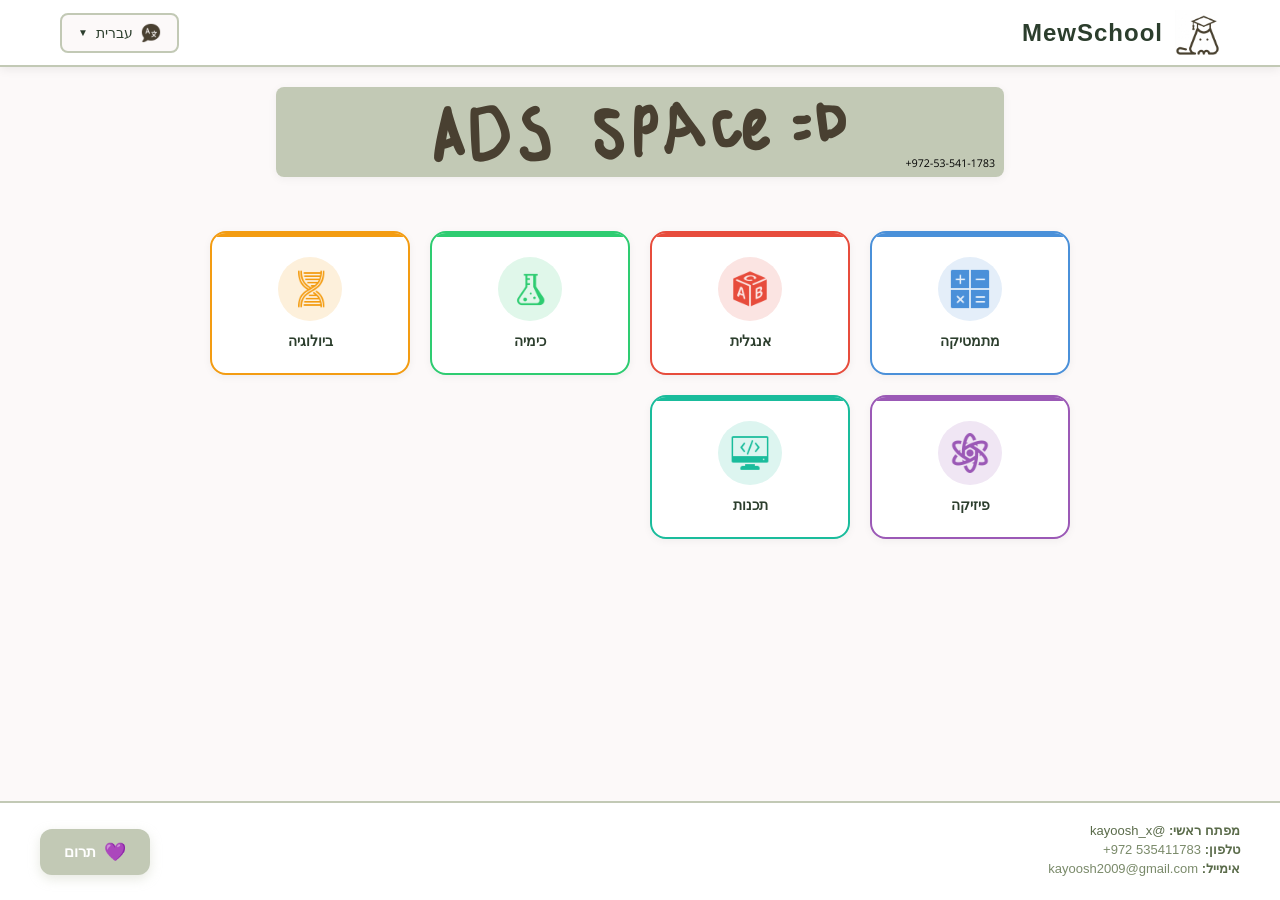
<file: index.html>
<!DOCTYPE html>
<html lang="he" dir="rtl">

<head>
    <meta charset="UTF-8">
    <meta name="viewport" content="width=device-width, initial-scale=1.0">
    <title>MewSchool</title>
    <link href="css/index.css" rel="stylesheet">
</head>

<body>

    <!-- ===== NAVBAR ===== -->
    <nav class="navbar">
        <div class="navbar-container">
            <a href="index.html" class="navbar-logo">
                <img src="img/logo_nav.png" alt="MewSchool Logo">
                <span class="navbar-title">MewSchool</span>
            </a>
            <div class="lang-selector">
                <button class="lang-btn" id="langBtn">
                    <img src="img/icons/lang.png" alt="Language" class="lang-main-icon">
                    <span class="lang-current">עברית</span>
                    <span class="lang-arrow">▼</span>
                </button>
                <div class="lang-dropdown" id="langDropdown">
                    <a href="#" data-lang="he" data-page="index_he.html">
                        <img src="img/icons/he.png" alt="Israel" class="lang-flag">
                        <span>עברית</span>
                    </a>
                    <a href="#" data-lang="ru" data-page="index_ru.html">
                        <img src="img/icons/ru.png" alt="Russia" class="lang-flag">
                        <span>Русский</span>
                    </a>
                    <a href="#" data-lang="en" data-page="index_en.html">
                        <img src="img/icons/en.png" alt="USA" class="lang-flag">
                        <span>English</span>
                    </a>
                </div>
            </div>
        </div>
    </nav>

    <!-- ===== AD BANNER ===== -->
    <section class="ad-banner">
        <a href="#">
            <img src="img/adbanner_he.png" alt="Advertisement" width="728" height="90">
        </a>
    </section>

    <!-- ===== SUBJECTS GRID ===== -->
    <section class="subjects-section">
        <div class="subjects-grid">

            <a href="app/he/math.html" class="subject-card" style="--card-color: #4A90D9;">
                <div class="subject-icon">
                    <img src="img/icons/math.png" alt="מתמטיקה">
                </div>
                <span class="subject-name">מתמטיקה</span>
            </a>

            <a href="#" class="subject-card" style="--card-color: #E74C3C;">
                <div class="subject-icon">
                    <img src="img/icons/english.png" alt="אנגלית">
                </div>
                <span class="subject-name">אנגלית</span>
            </a>

            <a href="#" class="subject-card" style="--card-color: #2ECC71;">
                <div class="subject-icon">
                    <img src="img/icons/chemistry.png" alt="כימיה">
                </div>
                <span class="subject-name">כימיה</span>
            </a>

            <a href="#" class="subject-card" style="--card-color: #F39C12;">
                <div class="subject-icon">
                    <img src="img/icons/biology.png" alt="ביולוגיה">
                </div>
                <span class="subject-name">ביולוגיה</span>
            </a>

            <a href="#" class="subject-card" style="--card-color: #9B59B6;">
                <div class="subject-icon">
                    <img src="img/icons/physics.png" alt="פיזיקה">
                </div>
                <span class="subject-name">פיזיקה</span>
            </a>

            <a href="#" class="subject-card" style="--card-color: #1ABC9C;">
                <div class="subject-icon">
                    <img src="img/icons/programming.png" alt="תכנות">
                </div>
                <span class="subject-name">תכנות</span>
            </a>

        </div>
    </section>

    <!-- ===== FOOTER ===== -->
    <footer class="footer">
        <div class="footer-container">
            <div class="footer-info">
                <p><strong>מפתח ראשי:</strong> @kayoosh_x</p>
                <p><strong>טלפון:</strong> <a href="tel:+972535411783" dir="ltr">+972 535411783</a></p>
                <p><strong>אימייל:</strong> <a href="mailto:kayoosh2009@gmail.com">kayoosh2009@gmail.com</a></p>
            </div>
            <div class="footer-donate">
                <a href="#" class="donate-btn">
                    <span class="donate-icon">💜</span>
                    <span>תרום</span>
                </a>
            </div>
        </div>
    </footer>

    <script src="js/index.js"></script>
</body>

</html>
</file>
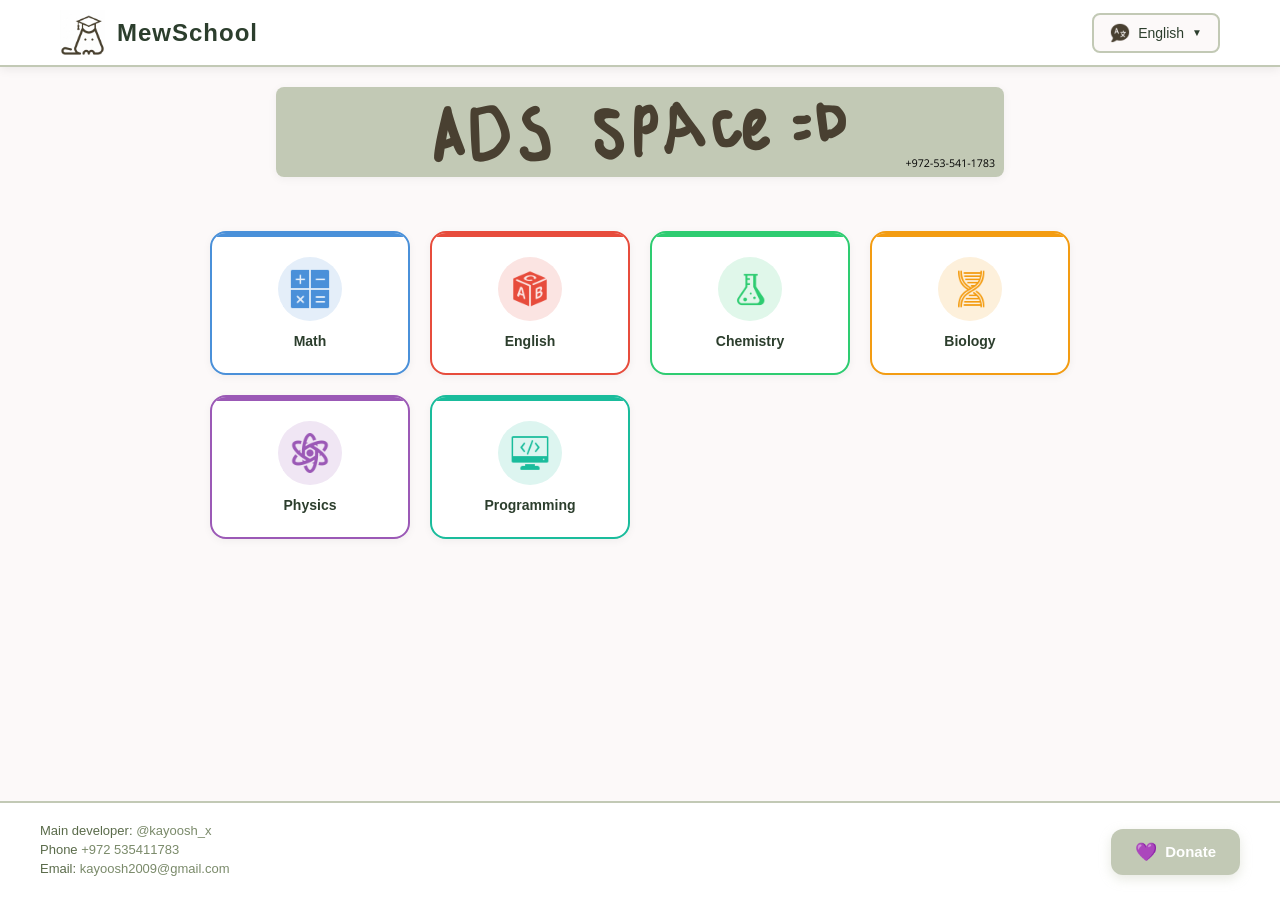
<file: index_en.html>
<!DOCTYPE html>
<html lang="ru">
<head>
    <meta charset="UTF-8">
    <meta name="viewport" content="width=device-width, initial-scale=1.0">
    <title>MewSchool</title>
    <link rel="stylesheet" href="css/index_ru.css">
</head>
<body>

    <nav class="navbar">
        <div class="navbar-container">
            <a href="index.html" class="navbar-logo">
                <img src="img/logo_nav.png" alt="MewSchool Logo">
                <span class="navbar-title">MewSchool</span>
            </a>
            <div class="lang-selector">
                <button class="lang-btn" id="langBtn">
                    <img src="img/icons/lang.png" alt="Language" class="lang-main-icon">
                    <span class="lang-current">English</span>
                    <span class="lang-arrow">▼</span>
                </button>
                <div class="lang-dropdown" id="langDropdown">
                    <a href="index_en.html" data-lang="en" data-page="index_en.html">
                        <img src="img/icons/en.png" alt="USA" class="lang-flag">
                        <span>English</span>
                    </a>
                    <a href="index_ru.html" data-lang="ru" data-page="index_ru.html">
                        <img src="img/icons/ru.png" alt="Russia" class="lang-flag">
                        <span>Русский</span>
                    </a>
                    <a href="index.html" data-lang="he" data-page="index.html">
                        <img src="img/icons/he.png" alt="Israel" class="lang-flag">
                        <span>עברית</span>
                    </a>
                </div>
            </div>
        </div>
    </nav>

    <section class="ad-banner">
        <a href="#">
            <img src="img/adbanner_he.png" alt="Advertisement" width="728" height="90">
        </a>
    </section>
    
    <section class="subjects-section">
        <div class="subjects-grid">

            <a href="app/en/math.html" class="subject-card" style="--card-color: #4A90D9;">
                <div class="subject-icon">
                    <img src="img/icons/math.png" alt="מתמטיקה">
                </div>
                <span class="subject-name">Math</span>
            </a>

            <a href="#" class="subject-card" style="--card-color: #E74C3C;">
                <div class="subject-icon">
                    <img src="img/icons/english.png" alt="אנגלית">
                </div>
                <span class="subject-name">English</span>
            </a>

            <a href="#" class="subject-card" style="--card-color: #2ECC71;">
                <div class="subject-icon">
                    <img src="img/icons/chemistry.png" alt="כימיה">
                </div>
                <span class="subject-name">Chemistry</span>
            </a>

            <a href="#" class="subject-card" style="--card-color: #F39C12;">
                <div class="subject-icon">
                    <img src="img/icons/biology.png" alt="ביולוגיה">
                </div>
                <span class="subject-name">Biology</span>
            </a>

            <a href="#" class="subject-card" style="--card-color: #9B59B6;">
                <div class="subject-icon">
                    <img src="img/icons/physics.png" alt="פיזיקה">
                </div>
                <span class="subject-name">Physics</span>
            </a>

            <a href="#" class="subject-card" style="--card-color: #1ABC9C;">
                <div class="subject-icon">
                    <img src="img/icons/programming.png" alt="תכנות">
                </div>
                <span class="subject-name">Programming</span>
            </a>

        </div>
    </section>

    <footer class="footer">
        <div class="footer-container">
            <div class="footer-info">
                <p>Main developer: <a href="#">@kayoosh_x</a></p>
                <p>Phone <a href="tel:+972535411783">+972 535411783</a></p>
                <p>Email: <a href="mailto:kayoosh2009@gmail.com">kayoosh2009@gmail.com</a></p>
            </div>
            
            <a href="#" class="donate-btn">
                <span class="donate-icon">💜</span>
                <span>Donate</span>
            </a>
        </div>
    </footer>

    <!-- Подключаем ваш JS файл -->
    <script src="js/index.js"></script>
</body>
</html>
</file>
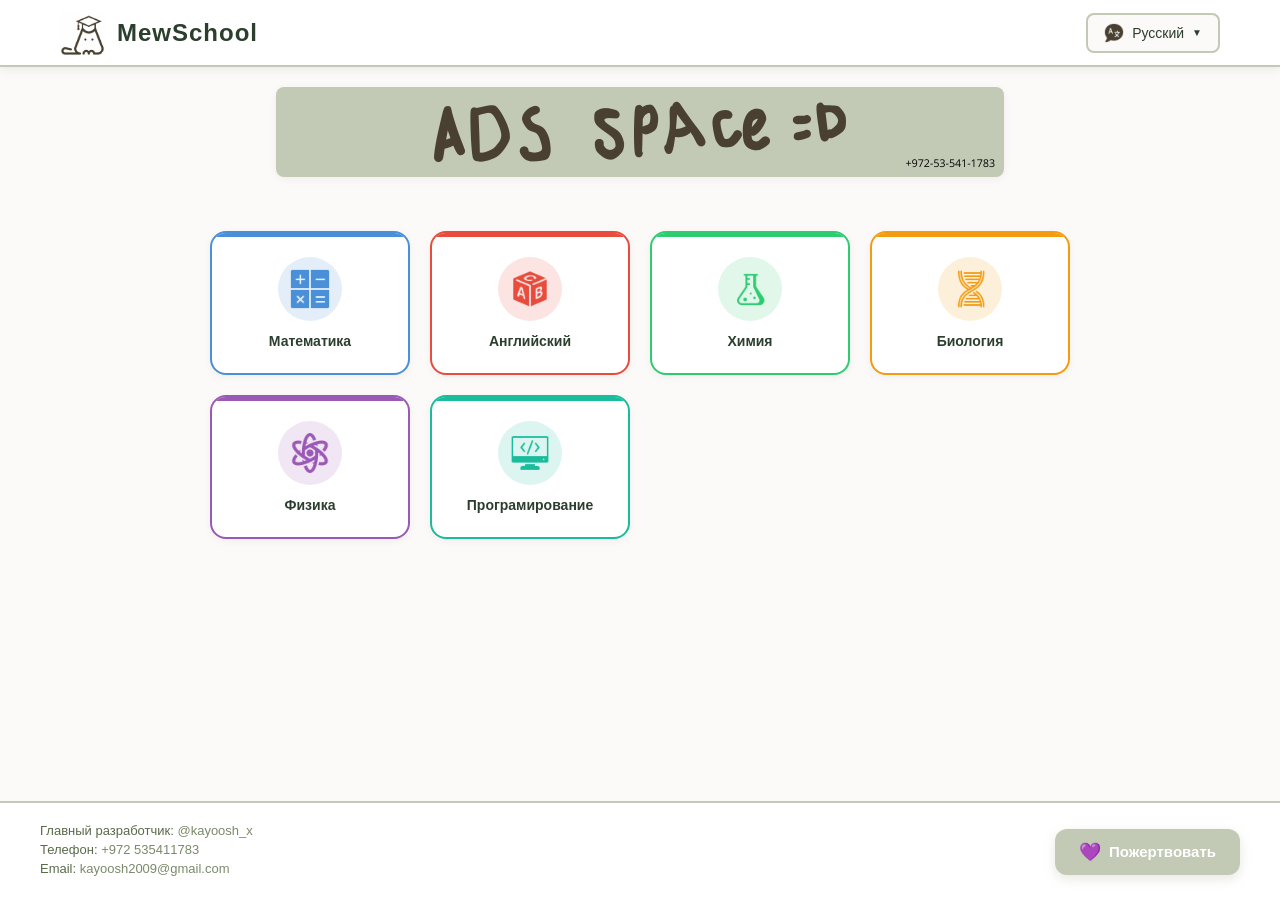
<file: index_ru.html>
<!DOCTYPE html>
<html lang="ru">
<head>
    <meta charset="UTF-8">
    <meta name="viewport" content="width=device-width, initial-scale=1.0">
    <title>MewSchool</title>
    <link rel="stylesheet" href="css/index_ru.css">
</head>
<body>

    <nav class="navbar">
        <div class="navbar-container">
            <a href="index.html" class="navbar-logo">
                <img src="img/logo_nav.png" alt="MewSchool Logo">
                <span class="navbar-title">MewSchool</span>
            </a>
            <div class="lang-selector">
                <button class="lang-btn" id="langBtn">
                    <img src="img/icons/lang.png" alt="Language" class="lang-main-icon">
                    <span class="lang-current">Русский</span>
                    <span class="lang-arrow">▼</span>
                </button>
                <div class="lang-dropdown" id="langDropdown">
                    <a href="index_ru.html" data-lang="ru" data-page="index_ru.html">
                        <img src="img/icons/ru.png" alt="Russia" class="lang-flag">
                        <span>Русский</span>
                    </a>
                    <a href="index.html" data-lang="he" data-page="index.html">
                        <img src="img/icons/he.png" alt="Israel" class="lang-flag">
                        <span>עברית</span>
                    </a>
                    <a href="index_en.html" data-lang="en" data-page="index_en.html">
                        <img src="img/icons/en.png" alt="USA" class="lang-flag">
                        <span>English</span>
                    </a>
                </div>
            </div>
        </div>
    </nav>

    <section class="ad-banner">
        <a href="#">
            <img src="img/adbanner_he.png" alt="Advertisement" width="728" height="90">
        </a>
    </section>
    
    <section class="subjects-section">
        <div class="subjects-grid">

            <a href="app/ru/math.html" class="subject-card" style="--card-color: #4A90D9;">
                <div class="subject-icon">
                    <img src="img/icons/math.png" alt="מתמטיקה">
                </div>
                <span class="subject-name">Математика</span>
            </a>

            <a href="#" class="subject-card" style="--card-color: #E74C3C;">
                <div class="subject-icon">
                    <img src="img/icons/english.png" alt="אנגלית">
                </div>
                <span class="subject-name">Английский</span>
            </a>

            <a href="#" class="subject-card" style="--card-color: #2ECC71;">
                <div class="subject-icon">
                    <img src="img/icons/chemistry.png" alt="כימיה">
                </div>
                <span class="subject-name">Химия</span>
            </a>

            <a href="#" class="subject-card" style="--card-color: #F39C12;">
                <div class="subject-icon">
                    <img src="img/icons/biology.png" alt="ביולוגיה">
                </div>
                <span class="subject-name">Биология</span>
            </a>

            <a href="#" class="subject-card" style="--card-color: #9B59B6;">
                <div class="subject-icon">
                    <img src="img/icons/physics.png" alt="פיזיקה">
                </div>
                <span class="subject-name">Физика</span>
            </a>

            <a href="#" class="subject-card" style="--card-color: #1ABC9C;">
                <div class="subject-icon">
                    <img src="img/icons/programming.png" alt="תכנות">
                </div>
                <span class="subject-name">Програмирование</span>
            </a>

        </div>
    </section>

    <footer class="footer">
        <div class="footer-container">
            <div class="footer-info">
                <p>Главный разработчик: <a href="#">@kayoosh_x</a></p>
                <p>Телефон: <a href="tel:+972535411783">+972 535411783</a></p>
                <p>Email: <a href="mailto:kayoosh2009@gmail.com">kayoosh2009@gmail.com</a></p>
            </div>
            
            <a href="#" class="donate-btn">
                <span class="donate-icon">💜</span>
                <span>Пожертвовать</span>
            </a>
        </div>
    </footer>

    <!-- Подключаем ваш JS файл -->
    <script src="js/index.js"></script>
</body>
</html>
</file>
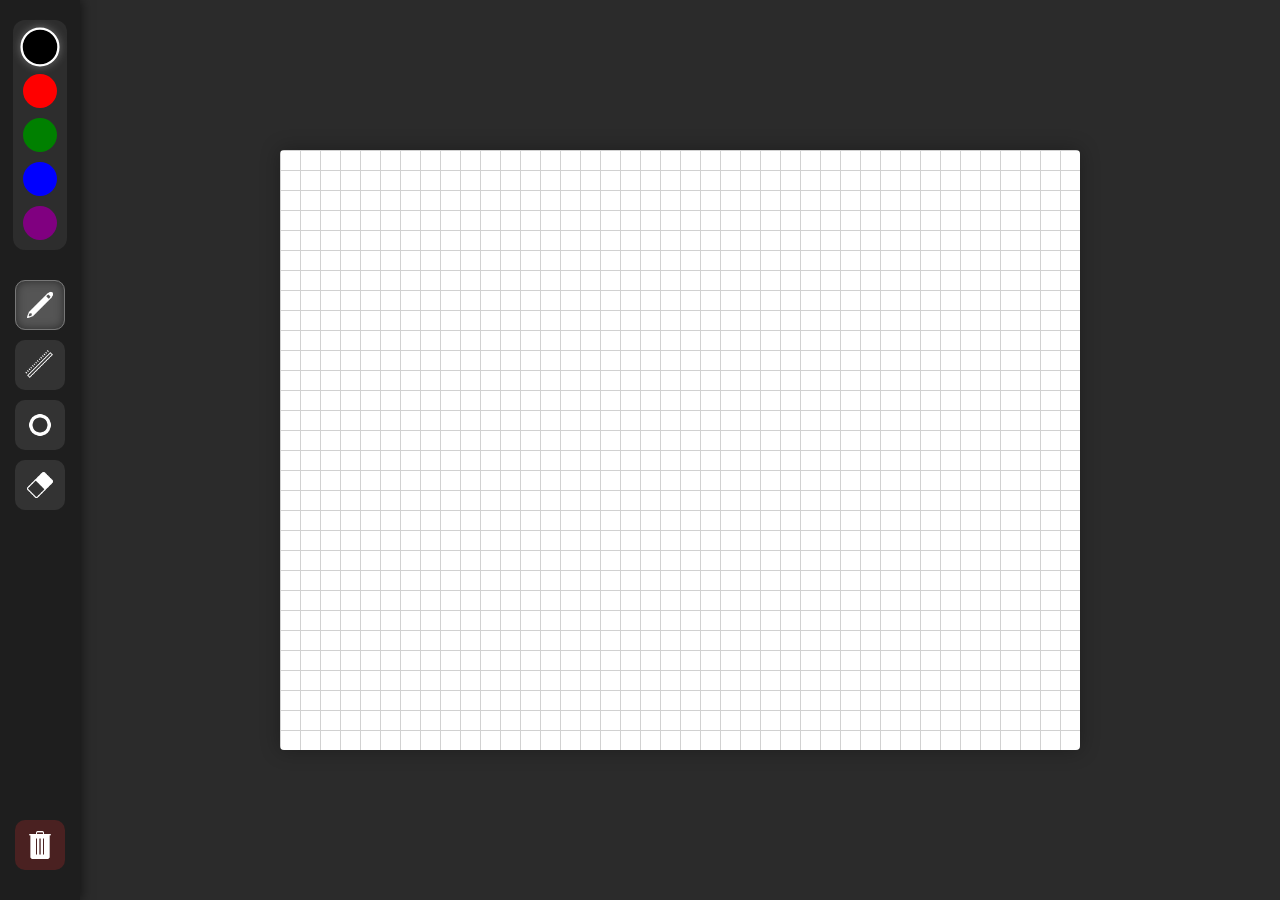
<file: math_notebook.html>
<!DOCTYPE html>
<html lang="ru">
<head>
    <meta charset="UTF-8">
    <meta name="viewport" content="width=device-width, initial-scale=1.0">
    <title>Векторный холст</title>
    <style>
        /* Базовые стили для интерфейса */
        body {
            margin: 0;
            padding: 0;
            display: flex;
            height: 100vh;
            font-family: 'Segoe UI', Tahoma, Geneva, Verdana, sans-serif;
            background-color: #2b2b2b; /* Темный фон для контраста */
        }

        /* Левая панель (инструменты) */
        .sidebar {
            width: 80px;
            background-color: #1e1e1e;
            display: flex;
            flex-direction: column;
            align-items: center;
            padding: 20px 0;
            box-shadow: 2px 0 10px rgba(0, 0, 0, 0.5);
            z-index: 10;
        }

        /* Блок выбора цвета */
        .color-picker {
            display: flex;
            flex-direction: column;
            gap: 10px;
            margin-bottom: 30px;
            background: #2d2d2d;
            padding: 10px;
            border-radius: 12px;
        }

        .color-btn {
            width: 30px;
            height: 30px;
            border-radius: 50%;
            border: 2px solid transparent;
            cursor: pointer;
            transition: transform 0.2s, border-color 0.2s;
        }

        .color-btn:hover { transform: scale(1.1); }
        .color-btn.active { border-color: #ffffff; transform: scale(1.15); box-shadow: 0 0 8px rgba(255,255,255,0.3); }

        /* Кнопки инструментов */
        .tool-btn {
            width: 50px;
            height: 50px;
            background-color: #333;
            border: none;
            border-radius: 10px;
            margin-bottom: 10px;
            cursor: pointer;
            display: flex;
            justify-content: center;
            align-items: center;
            transition: background-color 0.2s;
        }

        .tool-btn:hover { background-color: #444; }
        .tool-btn.active { background-color: #555; box-shadow: inset 0 0 10px rgba(0,0,0,0.5); border: 1px solid #777;}
        
        /* Стили для изображений внутри кнопок. Если картинок нет, покажет alt текст */
        .tool-btn img {
            max-width: 30px;
            max-height: 30px;
            pointer-events: none;
            color: #ccc;
            font-size: 10px;
            text-align: center;
        }

        /* Отступ перед кнопкой удаления */
        .spacer { flex-grow: 1; }

        /* Правая часть (холст) */
        .canvas-area {
            flex-grow: 1;
            display: flex;
            justify-content: center;
            align-items: center;
            background-color: #2b2b2b;
            padding: 20px;
            overflow: hidden;
        }

        canvas {
            background-color: white;
            /* Рисуем клетку 20x20 средствами CSS */
            background-image: 
                linear-gradient(to right, #d1d1d1 1px, transparent 1px),
                linear-gradient(to bottom, #d1d1d1 1px, transparent 1px);
            background-size: 20px 20px;
            box-shadow: 0 0 20px rgba(0, 0, 0, 0.3);
            cursor: crosshair;
            border-radius: 4px;
        }
    </style>
</head>
<body>

    <div class="sidebar">
        <div class="color-picker">
            <div class="color-btn active" style="background-color: black;" data-color="black"></div>
            <div class="color-btn" style="background-color: red;" data-color="red"></div>
            <div class="color-btn" style="background-color: green;" data-color="green"></div>
            <div class="color-btn" style="background-color: blue;" data-color="blue"></div>
            <div class="color-btn" style="background-color: purple;" data-color="purple"></div>
        </div>

        <button class="tool-btn active" data-tool="pencil" title="Карандаш">
            <img src="img/interactive/pencil.png" alt="Карандаш">
        </button>
        <button class="tool-btn" data-tool="line" title="Линия по сетке">
            <img src="img/interactive/line.png" alt="Линия">
        </button>
        <button class="tool-btn" data-tool="circle" title="Круг">
            <img src="img/interactive/sycle.png" alt="Круг">
        </button>
        <button class="tool-btn" data-tool="eraser" title="Ластик">
            <img src="img/interactive/erase.png" alt="Ластик">
        </button>

        <div class="spacer"></div>

        <button class="tool-btn" id="clear-btn" title="Удалить все" style="background-color: #4a2121;">
            <img src="img/interactive/delete.png" alt="Удалить">
        </button>
    </div>

    <div class="canvas-area">
        <canvas id="drawing-canvas" width="800" height="600"></canvas>
    </div>

    <script>
        const canvas = document.getElementById('drawing-canvas');
        const ctx = canvas.getContext('2d');
        
        // Настройки состояния
        let isDrawing = false;
        let currentTool = 'pencil';
        let currentColor = 'black';
        let startX, startY;
        let snapshot; // Снимок холста для динамической отрисовки фигур
        
        const gridSize = 20; // Размер клетки

        // --- Управление UI ---
        
        // Выбор цвета
        document.querySelectorAll('.color-btn').forEach(btn => {
            btn.addEventListener('click', () => {
                document.querySelector('.color-btn.active').classList.remove('active');
                btn.classList.add('active');
                currentColor = btn.dataset.color;
            });
        });

        // Выбор инструмента
        document.querySelectorAll('.tool-btn[data-tool]').forEach(btn => {
            btn.addEventListener('click', () => {
                document.querySelector('.tool-btn.active').classList.remove('active');
                btn.classList.add('active');
                currentTool = btn.dataset.tool;
            });
        });

        // Очистка холста
        document.getElementById('clear-btn').addEventListener('click', () => {
            ctx.clearRect(0, 0, canvas.width, canvas.height);
        });

        // --- Логика рисования ---

        // Получение точных координат мыши на холсте
        function getMousePos(e) {
            const rect = canvas.getBoundingClientRect();
            return {
                x: e.clientX - rect.left,
                y: e.clientY - rect.top
            };
        }

        // Привязка координат к сетке
        function snapToGrid(value) {
            return Math.round(value / gridSize) * gridSize;
        }

        // Начало рисования
        canvas.addEventListener('mousedown', (e) => {
            isDrawing = true;
            const pos = getMousePos(e);
            
            startX = pos.x;
            startY = pos.y;

            // Если выбран инструмент Линия, привязываем начальную точку к клеткам
            if (currentTool === 'line') {
                startX = snapToGrid(startX);
                startY = snapToGrid(startY);
            }

            // Сохраняем текущее состояние холста (важно для рисования линий и кругов)
            snapshot = ctx.getImageData(0, 0, canvas.width, canvas.height);

            ctx.beginPath();
            ctx.moveTo(startX, startY);
        });

        // Процесс рисования
        canvas.addEventListener('mousemove', (e) => {
            if (!isDrawing) return;
            const pos = getMousePos(e);
            let currentX = pos.x;
            let currentY = pos.y;

            // Настройки кисти
            ctx.lineCap = 'round';
            ctx.lineJoin = 'round';
            
            if (currentTool === 'eraser') {
                ctx.globalCompositeOperation = 'destination-out';
                ctx.lineWidth = 20; // Размер ластика
            } else {
                ctx.globalCompositeOperation = 'source-over';
                ctx.strokeStyle = currentColor;
                ctx.lineWidth = 2; // Толщина линий
            }

            if (currentTool === 'pencil' || currentTool === 'eraser') {
                // Свободное рисование
                ctx.lineTo(currentX, currentY);
                ctx.stroke();
            } else if (currentTool === 'line') {
                // Восстанавливаем холст до начала рисования линии
                ctx.putImageData(snapshot, 0, 0);
                
                // Привязка текущих координат к сетке
                currentX = snapToGrid(currentX);
                currentY = snapToGrid(currentY);
                
                ctx.beginPath();
                ctx.moveTo(startX, startY);
                ctx.lineTo(currentX, currentY);
                ctx.stroke();
            } else if (currentTool === 'circle') {
                // Восстанавливаем холст
                ctx.putImageData(snapshot, 0, 0);
                
                ctx.beginPath();
                // Вычисляем радиус по теореме Пифагора
                const radius = Math.sqrt(Math.pow(currentX - startX, 2) + Math.pow(currentY - startY, 2));
                ctx.arc(startX, startY, radius, 0, Math.PI * 2);
                ctx.stroke();
            }
        });

        // Завершение рисования
        const stopDrawing = () => {
            if (isDrawing) {
                ctx.stroke();
                ctx.closePath();
                isDrawing = false;
            }
        };

        canvas.addEventListener('mouseup', stopDrawing);
        canvas.addEventListener('mouseout', stopDrawing);

    </script>
</body>
</html>
</file>
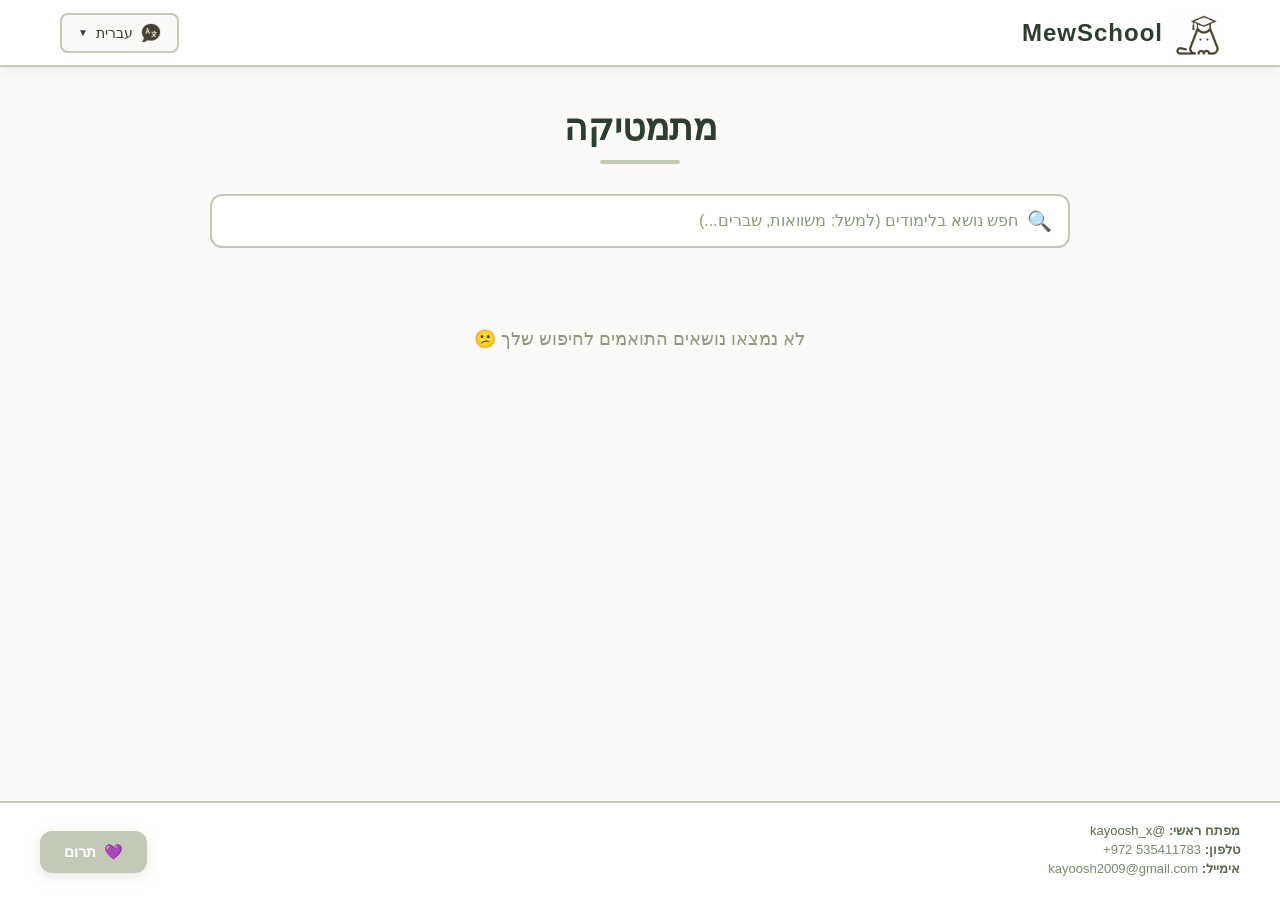
<file: app/he/math.html>
<!DOCTYPE html>
<html lang="he" dir="rtl">
<head>
    <meta charset="UTF-8">
    <meta name="viewport" content="width=device-width, initial-scale=1.0">
    <title>מתמטיקה - MewSchool</title>
    <link href="../data/css/math_he.css" rel="stylesheet">
</head>
<body>

    <!-- ===== NAVBAR ===== -->
    <nav class="navbar">
        <div class="navbar-container">
            <a href="../../index.html" class="navbar-logo">
                <img src="../../img/logo_nav.png" alt="MewSchool Logo">
                <span class="navbar-title">MewSchool</span>
            </a>
            <div class="lang-selector">
                <button class="lang-btn" id="langBtn">
                    <img src="../../img/icons/lang.png" alt="Language" class="lang-main-icon">
                    <span class="lang-current">עברית</span>
                    <span class="lang-arrow">▼</span>
                </button>
                <div class="lang-dropdown" id="langDropdown">
                    <a href="#" data-lang="he" data-page="math.html">
                        <img src="../../img/icons/he.png" alt="Israel" class="lang-flag">
                        <span>עברית</span>
                    </a>
                    <a href="#" data-lang="ru" data-page="../ru/math.html">
                        <img src="../../img/icons/ru.png" alt="Russia" class="lang-flag">
                        <span>Русский</span>
                    </a>
                    <a href="#" data-lang="en" data-page="../en/math.html">
                        <img src="../../img/icons/en.png" alt="USA" class="lang-flag">
                        <span>English</span>
                    </a>
                </div>
            </div>
        </div>
    </nav>

    <!-- ===== MAIN CONTENT ===== -->
    <main class="main-content">
        <h1 class="page-title">מתמטיקה</h1>

        <div class="search-container">
            <span class="search-icon">🔍</span>
            <input type="text" id="searchInput" class="search-input" placeholder="חפש נושא בלימודים (למשל: משוואות, שברים...)">
        </div>

        <div id="topicsContainer">
            <!-- Темы будут сгенерированы здесь автоматически через JavaScript -->
        </div>

        <div id="noResults" class="no-results">
            לא נמצאו נושאים התואמים לחיפוש שלך 😕
        </div>
    </main>

    <!-- ===== FOOTER ===== -->
    <footer class="footer">
        <div class="footer-container">
            <div class="footer-info">
                <p><strong>מפתח ראשי:</strong> @kayoosh_x</p>
                <p><strong>טלפון:</strong> <a href="tel:+972535411783" dir="ltr">+972 535411783</a></p>
                <p><strong>אימייל:</strong> <a href="mailto:kayoosh2009@gmail.com">kayoosh2009@gmail.com</a></p>
            </div>
            <div class="footer-donate">
                <a href="#" class="donate-btn">
                    <span class="donate-icon">💜</span>
                    <span>תרום</span>
                </a>
            </div>
        </div>
    </footer>

    <script src="../data/js/math_he.js"></script>
</body>
</html>
</file>
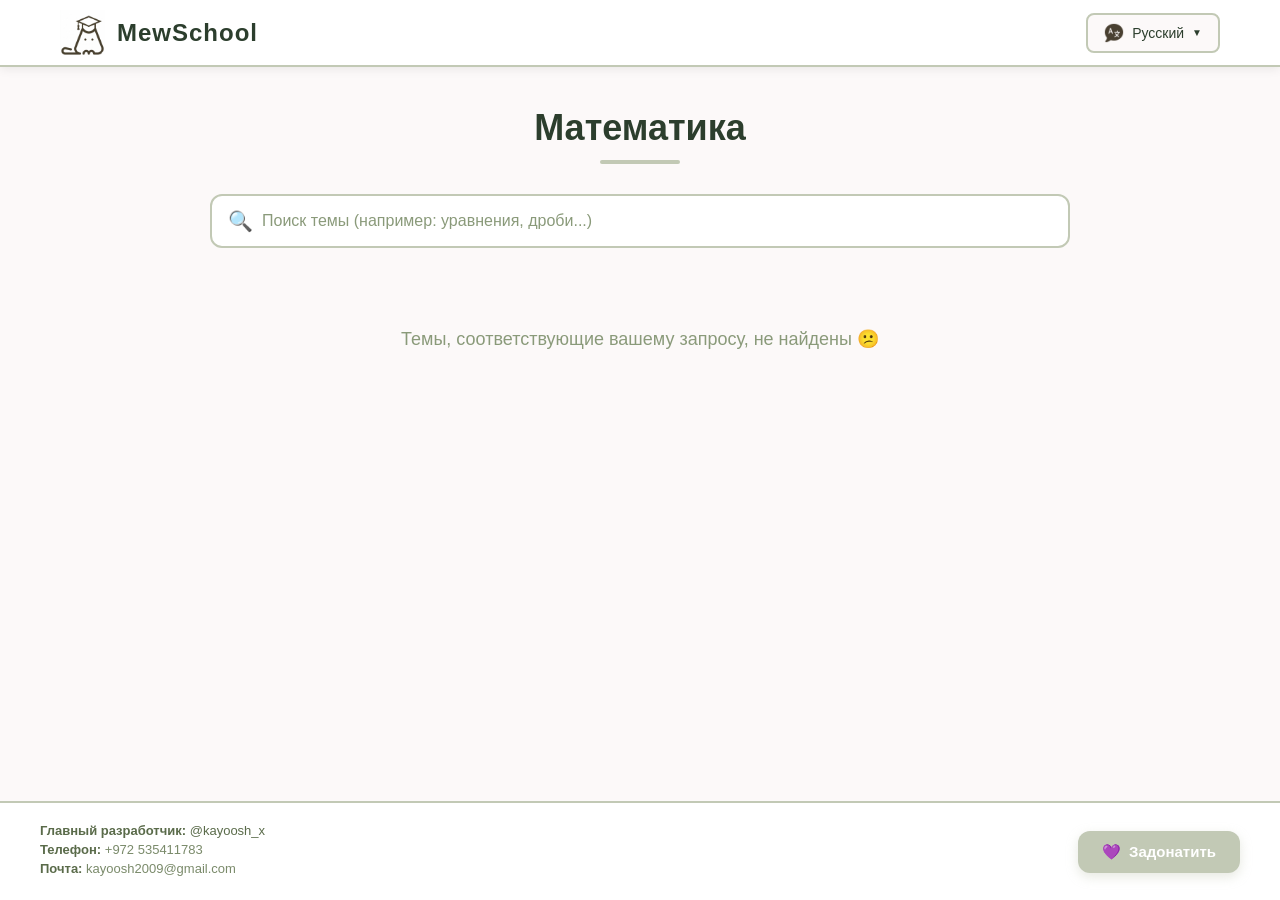
<file: app/ru/math.html>
<!DOCTYPE html>
<html lang="ru" dir="ltr">
<head>
    <meta charset="UTF-8">
    <meta name="viewport" content="width=device-width, initial-scale=1.0">
    <title>Математика - MewSchool</title>
    <link href="../data/css/math_ru.css" rel="stylesheet">
</head>
<body>

    <!-- ===== NAVBAR ===== -->
    <nav class="navbar">
        <div class="navbar-container">
            <a href="../../index_ru.html" class="navbar-logo">
                <img src="../../img/logo_nav.png" alt="MewSchool Logo">
                <span class="navbar-title">MewSchool</span>
            </a>
            <div class="lang-selector">
                <button class="lang-btn" id="langBtn">
                    <img src="../../img/icons/lang.png" alt="Language" class="lang-main-icon">
                    <span class="lang-current">Русский</span>
                    <span class="lang-arrow">▼</span>
                </button>
                <div class="lang-dropdown" id="langDropdown">
                    <a href="../ru/math.html" data-lang="ru" data-page="../ru/math.html">
                        <img src="../../img/icons/ru.png" alt="Russia" class="lang-flag">
                        <span>Русский</span>
                    </a>
                    <a href="../he/math.html" data-lang="he" data-page="../he/math.htm">
                        <img src="../../img/icons/he.png" alt="Israel" class="lang-flag">
                        <span>עברית</span>
                    </a>
                    <a href="../en/math.html" data-lang="en" data-page="../en/math.html">
                        <img src="../../img/icons/en.png" alt="USA" class="lang-flag">
                        <span>English</span>
                    </a>
                </div>
            </div>
        </div>
    </nav>

    <!-- ===== MAIN CONTENT ===== -->
    <main class="main-content">
        <h1 class="page-title">Математика</h1>

        <div class="search-container">
            <span class="search-icon">🔍</span>
            <input type="text" id="searchInput" class="search-input" placeholder="Поиск темы (например: уравнения, дроби...)">
        </div>

        <div id="topicsContainer">
            <!-- Темы будут сгенерированы здесь автоматически через JavaScript -->
        </div>

        <div id="noResults" class="no-results">
            Темы, соответствующие вашему запросу, не найдены 😕
        </div>
    </main>

    <!-- ===== FOOTER ===== -->
    <footer class="footer">
        <div class="footer-container">
            <div class="footer-info">
                <p><strong>Главный разработчик:</strong> @kayoosh_x</p>
                <p><strong>Телефон:</strong> <a href="tel:+972535411783" dir="ltr">+972 535411783</a></p>
                <p><strong>Почта:</strong> <a href="mailto:kayoosh2009@gmail.com">kayoosh2009@gmail.com</a></p>
            </div>
            <div class="footer-donate">
                <a href="#" class="donate-btn">
                    <span class="donate-icon">💜</span>
                    <span>Задонатить</span>
                </a>
            </div>
        </div>
    </footer>
    <script src="../data/js/math_ru.js"></script>
</body>
</html>
</file>
<file: css/index.css>
* {
    margin: 0;
    padding: 0;
    box-sizing: border-box;
}

body {
    font-family: 'Segoe UI', Tahoma, Arial, sans-serif;
    background-color: #fcf9f9;
    color: #2c3e2d;
    min-height: 100vh;
    display: flex;
    flex-direction: column;
    direction: rtl;
}

a {
    text-decoration: none;
    color: inherit;
}

/* ===== NAVBAR ===== */
.navbar {
    background-color: #ffffff;
    border-bottom: 2px solid #c2c9b5;
    position: sticky;
    top: 0;
    z-index: 1000;
    box-shadow: 0 2px 10px rgba(0, 0, 0, 0.08);
}

.navbar-container {
    max-width: 1200px;
    margin: 0 auto;
    padding: 10px 20px;
    display: flex;
    justify-content: space-between;
    align-items: center;
}

.navbar-logo {
    display: flex;
    align-items: center;
    gap: 12px;
    transition: transform 0.3s ease;
}

.navbar-logo:hover {
    transform: scale(1.02);
}

.navbar-logo img {
    height: 45px;
    width: auto;
}

.navbar-title {
    font-size: 24px;
    font-weight: 700;
    color: #2c3e2d;
    letter-spacing: 1px;
}

/* ===== LANGUAGE SELECTOR ===== */
.lang-selector {
    position: relative;
}

.lang-btn {
    background: #fcf9f9;
    border: 2px solid #c2c9b5;
    color: #2c3e2d;
    padding: 8px 16px;
    border-radius: 8px;
    cursor: pointer;
    display: flex;
    align-items: center;
    gap: 8px;
    font-size: 14px;
    transition: all 0.3s ease;
}

.lang-btn:hover {
    background: #c2c9b5;
    color: #ffffff;
}

.lang-main-icon {
    width: 20px;
    height: 20px;
    object-fit: contain;
}

.lang-arrow {
    font-size: 10px;
    transition: transform 0.3s ease;
}

.lang-selector.active .lang-arrow {
    transform: rotate(180deg);
}

.lang-dropdown {
    position: absolute;
    top: calc(100% + 8px);
    left: 0;
    background: #ffffff;
    border: 2px solid #c2c9b5;
    border-radius: 8px;
    overflow: hidden;
    opacity: 0;
    visibility: hidden;
    transform: translateY(-10px);
    transition: all 0.3s ease;
    min-width: 160px;
    box-shadow: 0 8px 20px rgba(0, 0, 0, 0.1);
}

.lang-selector.active .lang-dropdown {
    opacity: 1;
    visibility: visible;
    transform: translateY(0);
}

.lang-dropdown a {
    display: flex;
    align-items: center;
    gap: 10px;
    padding: 10px 16px;
    color: #2c3e2d;
    transition: background 0.2s ease;
    font-size: 14px;
}

.lang-dropdown a:hover {
    background: #c2c9b5;
    color: #ffffff;
}

.lang-dropdown a.active-lang {
    color: #5a6b4a;
    font-weight: bold;
    background: #f0ede6;
}

.lang-flag {
    width: 24px;
    height: 16px;
    object-fit: cover;
    border-radius: 2px;
}

/* ===== LANGUAGE SELECTOR ===== */
.lang-selector {
    position: relative;
}

.lang-btn {
    background: #fcf9f9;
    border: 2px solid #c2c9b5;
    color: #2c3e2d;
    padding: 8px 16px;
    border-radius: 8px;
    cursor: pointer;
    display: flex;
    align-items: center;
    gap: 8px;
    font-size: 14px;
    transition: all 0.3s ease;
}

.lang-btn:hover {
    background: #c2c9b5;
    color: #ffffff;
}

.lang-icon {
    font-size: 16px;
}

.lang-arrow {
    font-size: 10px;
    transition: transform 0.3s ease;
}

.lang-selector.active .lang-arrow {
    transform: rotate(180deg);
}

.lang-dropdown {
    position: absolute;
    top: calc(100% + 8px);
    left: 0;
    background: #ffffff;
    border: 2px solid #c2c9b5;
    border-radius: 8px;
    overflow: hidden;
    opacity: 0;
    visibility: hidden;
    transform: translateY(-10px);
    transition: all 0.3s ease;
    min-width: 140px;
    box-shadow: 0 8px 20px rgba(0, 0, 0, 0.1);
}

.lang-selector.active .lang-dropdown {
    opacity: 1;
    visibility: visible;
    transform: translateY(0);
}

.lang-dropdown a {
    display: block;
    padding: 10px 16px;
    color: #2c3e2d;
    transition: background 0.2s ease;
    font-size: 14px;
}

.lang-dropdown a:hover {
    background: #c2c9b5;
    color: #ffffff;
}

.lang-dropdown a.active-lang {
    color: #5a6b4a;
    font-weight: bold;
    background: #f0ede6;
}

/* ===== AD BANNER ===== */
.ad-banner {
    display: flex;
    justify-content: center;
    padding: 20px;
    background: transparent;
}

.ad-banner img {
    max-width: 100%;
    height: auto;
    border-radius: 8px;
    transition: transform 0.3s ease;
    box-shadow: 0 2px 10px rgba(0, 0, 0, 0.05);
}

.ad-banner img:hover {
    transform: scale(1.02);
}

/* ===== SUBJECTS SECTION ===== */
.subjects-section {
    flex: 1;
    max-width: 900px;
    margin: 0 auto;
    padding: 30px 20px;
    width: 100%;
}

.subjects-grid {
    display: grid;
    grid-template-columns: repeat(4, 1fr);
    gap: 20px;
}

/* ===== SUBJECT CARD ===== */
.subject-card {
    background: #ffffff;
    border: 2px solid var(--card-color, #c2c9b5);
    border-radius: 16px;
    padding: 24px 16px;
    display: flex;
    flex-direction: column;
    align-items: center;
    gap: 12px;
    transition: all 0.3s ease;
    position: relative;
    overflow: hidden;
    box-shadow: 0 2px 8px rgba(0, 0, 0, 0.05);
}

.subject-card::before {
    content: '';
    position: absolute;
    top: 0;
    left: 0;
    right: 0;
    height: 4px;
    background: var(--card-color, #c2c9b5);
}

.subject-card:hover {
    transform: translateY(-5px);
    box-shadow: 0 8px 25px rgba(0, 0, 0, 0.12),
        0 0 15px color-mix(in srgb, var(--card-color) 20%, transparent);
    border-color: var(--card-color);
}

.subject-icon {
    width: 64px;
    height: 64px;
    display: flex;
    align-items: center;
    justify-content: center;
    border-radius: 50%;
    background: color-mix(in srgb, var(--card-color) 15%, #ffffff);
    padding: 12px;
}

.subject-icon img {
    width: 100%;
    height: 100%;
    object-fit: contain;
}

.subject-name {
    font-size: 14px;
    font-weight: 600;
    text-align: center;
    color: #2c3e2d;
}

/* ===== FOOTER ===== */
.footer {
    background: #ffffff;
    border-top: 2px solid #c2c9b5;
    padding: 20px;
    margin-top: auto;
}

.footer-container {
    max-width: 1200px;
    margin: 0 auto;
    display: flex;
    justify-content: space-between;
    align-items: center;
    flex-wrap: wrap;
    gap: 15px;
}

.footer-info p {
    font-size: 13px;
    color: #5a6b4a;
    margin-bottom: 4px;
}

.footer-info a {
    color: #7a8a6a;
    transition: color 0.2s ease;
}

.footer-info a:hover {
    color: #5a6b4a;
}

/* ===== DONATE BUTTON ===== */
.donate-btn {
    display: flex;
    align-items: center;
    gap: 8px;
    background: #c2c9b5;
    color: #ffffff;
    padding: 12px 24px;
    border-radius: 12px;
    font-size: 15px;
    font-weight: 600;
    transition: all 0.3s ease;
    box-shadow: 0 4px 12px rgba(194, 201, 181, 0.4);
}

.donate-btn:hover {
    transform: translateY(-2px);
    box-shadow: 0 6px 20px rgba(194, 201, 181, 0.6);
    background: #a8b09a;
}

.donate-icon {
    font-size: 18px;
}

/* ===== RESPONSIVE ===== */
@media (max-width: 768px) {
    .subjects-grid {
        grid-template-columns: repeat(2, 1fr);
        gap: 15px;
    }

    .footer-container {
        flex-direction: column;
        text-align: center;
    }

    .navbar-container {
        padding: 8px 15px;
    }

    .navbar-logo img {
        height: 35px;
    }
}

@media (max-width: 480px) {
    .subjects-grid {
        grid-template-columns: repeat(2, 1fr);
        gap: 10px;
    }

    .subject-card {
        padding: 18px 10px;
    }

    .subject-icon {
        width: 48px;
        height: 48px;
    }

    .subject-name {
        font-size: 12px;
    }
}
</file>
<file: css/index_ru.css>
* {
    margin: 0;
    padding: 0;
    box-sizing: border-box;
}

body {
    font-family: 'Segoe UI', Tahoma, Arial, sans-serif;
    background-color: #fcf9f9;
    color: #2c3e2d;
    min-height: 100vh;
    display: flex;
    flex-direction: column;
    direction: ltr;
}

a {
    text-decoration: none;
    color: inherit;
}

/* ===== NAVBAR ===== */
.navbar {
    background-color: #ffffff;
    border-bottom: 2px solid #c2c9b5;
    position: sticky;
    top: 0;
    z-index: 1000;
    box-shadow: 0 2px 10px rgba(0, 0, 0, 0.08);
}

.navbar-container {
    max-width: 1200px;
    margin: 0 auto;
    padding: 10px 20px;
    display: flex;
    justify-content: space-between;
    align-items: center;
}

.navbar-logo {
    display: flex;
    align-items: center;
    gap: 12px;
    transition: transform 0.3s ease;
}

.navbar-logo:hover {
    transform: scale(1.02);
}

.navbar-logo img {
    height: 45px;
    width: auto;
}

.navbar-title {
    font-size: 24px;
    font-weight: 700;
    color: #2c3e2d;
    letter-spacing: 1px;
}

/* ===== LANGUAGE SELECTOR ===== */
.lang-selector {
    position: relative;
}

.lang-btn {
    background: #fcf9f9;
    border: 2px solid #c2c9b5;
    color: #2c3e2d;
    padding: 8px 16px;
    border-radius: 8px;
    cursor: pointer;
    display: flex;
    align-items: center;
    gap: 8px;
    font-size: 14px;
    transition: all 0.3s ease;
}

.lang-btn:hover {
    background: #c2c9b5;
    color: #ffffff;
}

.lang-main-icon {
    width: 20px;
    height: 20px;
    object-fit: contain;
}

.lang-arrow {
    font-size: 10px;
    transition: transform 0.3s ease;
}

.lang-selector.active .lang-arrow {
    transform: rotate(180deg);
}

.lang-dropdown {
    position: absolute;
    top: calc(100% + 8px);
    left: 0;
    background: #ffffff;
    border: 2px solid #c2c9b5;
    border-radius: 8px;
    overflow: hidden;
    opacity: 0;
    visibility: hidden;
    transform: translateY(-10px);
    transition: all 0.3s ease;
    min-width: 160px;
    box-shadow: 0 8px 20px rgba(0, 0, 0, 0.1);
}

.lang-selector.active .lang-dropdown {
    opacity: 1;
    visibility: visible;
    transform: translateY(0);
}

.lang-dropdown a {
    display: flex;
    align-items: center;
    gap: 10px;
    padding: 10px 16px;
    color: #2c3e2d;
    transition: background 0.2s ease;
    font-size: 14px;
}

.lang-dropdown a:hover {
    background: #c2c9b5;
    color: #ffffff;
}

.lang-dropdown a.active-lang {
    color: #5a6b4a;
    font-weight: bold;
    background: #f0ede6;
}

.lang-flag {
    width: 24px;
    height: 16px;
    object-fit: cover;
    border-radius: 2px;
}

/* ===== LANGUAGE SELECTOR ===== */
.lang-selector {
    position: relative;
}

.lang-btn {
    background: #fcf9f9;
    border: 2px solid #c2c9b5;
    color: #2c3e2d;
    padding: 8px 16px;
    border-radius: 8px;
    cursor: pointer;
    display: flex;
    align-items: center;
    gap: 8px;
    font-size: 14px;
    transition: all 0.3s ease;
}

.lang-btn:hover {
    background: #c2c9b5;
    color: #ffffff;
}

.lang-icon {
    font-size: 16px;
}

.lang-arrow {
    font-size: 10px;
    transition: transform 0.3s ease;
}

.lang-selector.active .lang-arrow {
    transform: rotate(180deg);
}

.lang-dropdown {
    position: absolute;
    top: calc(100% + 8px);
    left: 0;
    background: #ffffff;
    border: 2px solid #c2c9b5;
    border-radius: 8px;
    overflow: hidden;
    opacity: 0;
    visibility: hidden;
    transform: translateY(-10px);
    transition: all 0.3s ease;
    min-width: 140px;
    box-shadow: 0 8px 20px rgba(0, 0, 0, 0.1);
}

.lang-selector.active .lang-dropdown {
    opacity: 1;
    visibility: visible;
    transform: translateY(0);
}

.lang-dropdown a {
    display: block;
    padding: 10px 16px;
    color: #2c3e2d;
    transition: background 0.2s ease;
    font-size: 14px;
}

.lang-dropdown a:hover {
    background: #c2c9b5;
    color: #ffffff;
}

.lang-dropdown a.active-lang {
    color: #5a6b4a;
    font-weight: bold;
    background: #f0ede6;
}

/* ===== AD BANNER ===== */
.ad-banner {
    display: flex;
    justify-content: center;
    padding: 20px;
    background: transparent;
}

.ad-banner img {
    max-width: 100%;
    height: auto;
    border-radius: 8px;
    transition: transform 0.3s ease;
    box-shadow: 0 2px 10px rgba(0, 0, 0, 0.05);
}

.ad-banner img:hover {
    transform: scale(1.02);
}

/* ===== SUBJECTS SECTION ===== */
.subjects-section {
    flex: 1;
    max-width: 900px;
    margin: 0 auto;
    padding: 30px 20px;
    width: 100%;
}

.subjects-grid {
    display: grid;
    grid-template-columns: repeat(4, 1fr);
    gap: 20px;
}

/* ===== SUBJECT CARD ===== */
.subject-card {
    background: #ffffff;
    border: 2px solid var(--card-color, #c2c9b5);
    border-radius: 16px;
    padding: 24px 16px;
    display: flex;
    flex-direction: column;
    align-items: center;
    gap: 12px;
    transition: all 0.3s ease;
    position: relative;
    overflow: hidden;
    box-shadow: 0 2px 8px rgba(0, 0, 0, 0.05);
}

.subject-card::before {
    content: '';
    position: absolute;
    top: 0;
    left: 0;
    right: 0;
    height: 4px;
    background: var(--card-color, #c2c9b5);
}

.subject-card:hover {
    transform: translateY(-5px);
    box-shadow: 0 8px 25px rgba(0, 0, 0, 0.12),
        0 0 15px color-mix(in srgb, var(--card-color) 20%, transparent);
    border-color: var(--card-color);
}

.subject-icon {
    width: 64px;
    height: 64px;
    display: flex;
    align-items: center;
    justify-content: center;
    border-radius: 50%;
    background: color-mix(in srgb, var(--card-color) 15%, #ffffff);
    padding: 12px;
}

.subject-icon img {
    width: 100%;
    height: 100%;
    object-fit: contain;
}

.subject-name {
    font-size: 14px;
    font-weight: 600;
    text-align: center;
    color: #2c3e2d;
}

/* ===== FOOTER ===== */
.footer {
    background: #ffffff;
    border-top: 2px solid #c2c9b5;
    padding: 20px;
    margin-top: auto;
}

.footer-container {
    max-width: 1200px;
    margin: 0 auto;
    display: flex;
    justify-content: space-between;
    align-items: center;
    flex-wrap: wrap;
    gap: 15px;
}

.footer-info p {
    font-size: 13px;
    color: #5a6b4a;
    margin-bottom: 4px;
}

.footer-info a {
    color: #7a8a6a;
    transition: color 0.2s ease;
}

.footer-info a:hover {
    color: #5a6b4a;
}

/* ===== DONATE BUTTON ===== */
.donate-btn {
    display: flex;
    align-items: center;
    gap: 8px;
    background: #c2c9b5;
    color: #ffffff;
    padding: 12px 24px;
    border-radius: 12px;
    font-size: 15px;
    font-weight: 600;
    transition: all 0.3s ease;
    box-shadow: 0 4px 12px rgba(194, 201, 181, 0.4);
}

.donate-btn:hover {
    transform: translateY(-2px);
    box-shadow: 0 6px 20px rgba(194, 201, 181, 0.6);
    background: #a8b09a;
}

.donate-icon {
    font-size: 18px;
}

/* ===== RESPONSIVE ===== */
@media (max-width: 768px) {
    .subjects-grid {
        grid-template-columns: repeat(2, 1fr);
        gap: 15px;
    }

    .footer-container {
        flex-direction: column;
        text-align: center;
    }

    .navbar-container {
        padding: 8px 15px;
    }

    .navbar-logo img {
        height: 35px;
    }
}

@media (max-width: 480px) {
    .subjects-grid {
        grid-template-columns: repeat(2, 1fr);
        gap: 10px;
    }

    .subject-card {
        padding: 18px 10px;
    }

    .subject-icon {
        width: 48px;
        height: 48px;
    }

    .subject-name {
        font-size: 12px;
    }
}
</file>
<file: app/data/css/math_he.css>
* {
    margin: 0;
    padding: 0;
    box-sizing: border-box;
}

body {
    font-family: 'Segoe UI', Tahoma, Arial, sans-serif;
    background-color: #fcf9f9;
    color: #2c3e2d;
    min-height: 100vh;
    display: flex;
    flex-direction: column;
    direction: rtl;
}

a {
    text-decoration: none;
    color: inherit;
}

/* ===== NAVBAR ===== */
.navbar {
    background-color: #ffffff;
    border-bottom: 2px solid #c2c9b5;
    position: sticky;
    top: 0;
    z-index: 1000;
    box-shadow: 0 2px 10px rgba(0, 0, 0, 0.08);
}

.navbar-container {
    max-width: 1200px;
    margin: 0 auto;
    padding: 10px 20px;
    display: flex;
    justify-content: space-between;
    align-items: center;
}

.navbar-logo {
    display: flex;
    align-items: center;
    gap: 12px;
    transition: transform 0.3s ease;
}

.navbar-logo:hover {
    transform: scale(1.02);
}

.navbar-logo img {
    height: 45px;
    width: auto;
}

.navbar-title {
    font-size: 24px;
    font-weight: 700;
    color: #2c3e2d;
    letter-spacing: 1px;
}

/* ===== LANGUAGE SELECTOR ===== */
.lang-selector {
    position: relative;
}

.lang-btn {
    background: #fcf9f9;
    border: 2px solid #c2c9b5;
    color: #2c3e2d;
    padding: 8px 16px;
    border-radius: 8px;
    cursor: pointer;
    display: flex;
    align-items: center;
    gap: 8px;
    font-size: 14px;
    transition: all 0.3s ease;
}

.lang-btn:hover {
    background: #c2c9b5;
    color: #ffffff;
}

.lang-main-icon {
    width: 20px;
    height: 20px;
    object-fit: contain;
}

.lang-arrow {
    font-size: 10px;
    transition: transform 0.3s ease;
}

.lang-selector.active .lang-arrow {
    transform: rotate(180deg);
}

.lang-dropdown {
    position: absolute;
    top: calc(100% + 8px);
    left: 0;
    background: #ffffff;
    border: 2px solid #c2c9b5;
    border-radius: 8px;
    overflow: hidden;
    opacity: 0;
    visibility: hidden;
    transform: translateY(-10px);
    transition: all 0.3s ease;
    min-width: 160px;
    box-shadow: 0 8px 20px rgba(0, 0, 0, 0.1);
}

.lang-selector.active .lang-dropdown {
    opacity: 1;
    visibility: visible;
    transform: translateY(0);
}

.lang-dropdown a {
    display: flex;
    align-items: center;
    gap: 10px;
    padding: 10px 16px;
    color: #2c3e2d;
    transition: background 0.2s ease;
    font-size: 14px;
}

.lang-dropdown a:hover {
    background: #c2c9b5;
    color: #ffffff;
}

.lang-dropdown a.active-lang {
    color: #5a6b4a;
    font-weight: bold;
    background: #f0ede6;
}

.lang-flag {
    width: 24px;
    height: 16px;
    object-fit: cover;
    border-radius: 2px;
}

/* ===== MAIN CONTENT ===== */
.main-content {
    flex: 1;
    max-width: 900px;
    margin: 0 auto;
    padding: 40px 20px;
    width: 100%;
}

.page-title {
    text-align: center;
    font-size: 36px;
    font-weight: 800;
    color: #2c3e2d;
    margin-bottom: 30px;
    position: relative;
    padding-bottom: 15px;
}

.page-title::after {
    content: '';
    position: absolute;
    bottom: 0;
    left: 50%;
    transform: translateX(-50%);
    width: 80px;
    height: 4px;
    background-color: #c2c9b5;
    border-radius: 2px;
}

/* ===== SEARCH BAR ===== */
.search-container {
    margin-bottom: 40px;
    position: relative;
}

.search-input {
    width: 100%;
    padding: 16px 20px;
    padding-right: 50px;
    font-size: 16px;
    border: 2px solid #c2c9b5;
    border-radius: 12px;
    background-color: #ffffff;
    color: #2c3e2d;
    outline: none;
    transition: all 0.3s ease;
    font-family: inherit;
}

.search-input::placeholder {
    color: #8a9a7a;
}

.search-input:focus {
    border-color: #5a6b4a;
    box-shadow: 0 0 0 4px rgba(194, 201, 181, 0.3);
}

.search-icon {
    position: absolute;
    right: 18px;
    top: 50%;
    transform: translateY(-50%);
    font-size: 20px;
    color: #8a9a7a;
    pointer-events: none;
}

/* ===== TOPICS LIST ===== */
.grade-section {
    margin-bottom: 35px;
    animation: fadeIn 0.4s ease;
}

@keyframes fadeIn {
    from {
        opacity: 0;
        transform: translateY(10px);
    }

    to {
        opacity: 1;
        transform: translateY(0);
    }
}

.grade-title {
    font-size: 22px;
    font-weight: 700;
    color: #5a6b4a;
    margin-bottom: 15px;
    padding-right: 15px;
    border-right: 4px solid #c2c9b5;
}

.topics-list {
    display: grid;
    grid-template-columns: repeat(auto-fill, minmax(250px, 1fr));
    gap: 15px;
}

.topic-item {
    background-color: #ffffff;
    border: 1px solid #e0e6d9;
    border-radius: 10px;
    padding: 16px 20px;
    display: flex;
    align-items: center;
    gap: 12px;
    transition: all 0.3s ease;
    box-shadow: 0 2px 5px rgba(0, 0, 0, 0.03);
}

.topic-item:hover {
    border-color: #c2c9b5;
    transform: translateY(-3px);
    box-shadow: 0 6px 15px rgba(0, 0, 0, 0.08);
    background-color: #f7f9f5;
}

.topic-icon {
    font-size: 18px;
    color: #c2c9b5;
}

.topic-name {
    font-size: 15px;
    font-weight: 600;
    color: #2c3e2d;
}

.no-results {
    text-align: center;
    padding: 40px;
    color: #8a9a7a;
    font-size: 18px;
    display: none;
}

.no-results.visible {
    display: block;
}

/* ===== FOOTER ===== */
.footer {
    background: #ffffff;
    border-top: 2px solid #c2c9b5;
    padding: 20px;
    margin-top: auto;
}

.footer-container {
    max-width: 1200px;
    margin: 0 auto;
    display: flex;
    justify-content: space-between;
    align-items: center;
    flex-wrap: wrap;
    gap: 15px;
}

.footer-info p {
    font-size: 13px;
    color: #5a6b4a;
    margin-bottom: 4px;
}

.footer-info a {
    color: #7a8a6a;
    transition: color 0.2s ease;
}

.footer-info a:hover {
    color: #5a6b4a;
}

.donate-btn {
    display: flex;
    align-items: center;
    gap: 8px;
    background: #c2c9b5;
    color: #ffffff;
    padding: 12px 24px;
    border-radius: 12px;
    font-size: 15px;
    font-weight: 600;
    transition: all 0.3s ease;
    box-shadow: 0 4px 12px rgba(194, 201, 181, 0.4);
}

.donate-btn:hover {
    transform: translateY(-2px);
    box-shadow: 0 6px 20px rgba(194, 201, 181, 0.6);
    background: #a8b09a;
}

/* ===== RESPONSIVE ===== */
@media (max-width: 768px) {
    .topics-list {
        grid-template-columns: 1fr;
    }

    .footer-container {
        flex-direction: column;
        text-align: center;
    }
}
</file>
<file: app/data/css/math_ru.css>
* {
    margin: 0;
    padding: 0;
    box-sizing: border-box;
}

body {
    font-family: 'Segoe UI', Tahoma, Arial, sans-serif;
    background-color: #fcf9f9;
    color: #2c3e2d;
    min-height: 100vh;
    display: flex;
    flex-direction: column;
    direction: ltr;
}

a {
    text-decoration: none;
    color: inherit;
}

/* ===== NAVBAR ===== */
.navbar {
    background-color: #ffffff;
    border-bottom: 2px solid #c2c9b5;
    position: sticky;
    top: 0;
    z-index: 1000;
    box-shadow: 0 2px 10px rgba(0, 0, 0, 0.08);
}

.navbar-container {
    max-width: 1200px;
    margin: 0 auto;
    padding: 10px 20px;
    display: flex;
    justify-content: space-between;
    align-items: center;
}

.navbar-logo {
    display: flex;
    align-items: center;
    gap: 12px;
    transition: transform 0.3s ease;
}

.navbar-logo:hover {
    transform: scale(1.02);
}

.navbar-logo img {
    height: 45px;
    width: auto;
}

.navbar-title {
    font-size: 24px;
    font-weight: 700;
    color: #2c3e2d;
    letter-spacing: 1px;
}

/* ===== LANGUAGE SELECTOR ===== */
.lang-selector {
    position: relative;
}

.lang-btn {
    background: #fcf9f9;
    border: 2px solid #c2c9b5;
    color: #2c3e2d;
    padding: 8px 16px;
    border-radius: 8px;
    cursor: pointer;
    display: flex;
    align-items: center;
    gap: 8px;
    font-size: 14px;
    transition: all 0.3s ease;
}

.lang-btn:hover {
    background: #c2c9b5;
    color: #ffffff;
}

.lang-main-icon {
    width: 20px;
    height: 20px;
    object-fit: contain;
}

.lang-arrow {
    font-size: 10px;
    transition: transform 0.3s ease;
}

.lang-selector.active .lang-arrow {
    transform: rotate(180deg);
}

.lang-dropdown {
    position: absolute;
    top: calc(100% + 8px);
    right: 0;
    background: #ffffff;
    border: 2px solid #c2c9b5;
    border-radius: 8px;
    overflow: hidden;
    opacity: 0;
    visibility: hidden;
    transform: translateY(-10px);
    transition: all 0.3s ease;
    min-width: 160px;
    box-shadow: 0 8px 20px rgba(0, 0, 0, 0.1);
}

.lang-selector.active .lang-dropdown {
    opacity: 1;
    visibility: visible;
    transform: translateY(0);
}

.lang-dropdown a {
    display: flex;
    align-items: center;
    gap: 10px;
    padding: 10px 16px;
    color: #2c3e2d;
    transition: background 0.2s ease;
    font-size: 14px;
}

.lang-dropdown a:hover {
    background: #c2c9b5;
    color: #ffffff;
}

.lang-dropdown a.active-lang {
    color: #5a6b4a;
    font-weight: bold;
    background: #f0ede6;
}

.lang-flag {
    width: 24px;
    height: 16px;
    object-fit: cover;
    border-radius: 2px;
}

/* ===== MAIN CONTENT ===== */
.main-content {
    flex: 1;
    max-width: 900px;
    margin: 0 auto;
    padding: 40px 20px;
    width: 100%;
}

.page-title {
    text-align: center;
    font-size: 36px;
    font-weight: 800;
    color: #2c3e2d;
    margin-bottom: 30px;
    position: relative;
    padding-bottom: 15px;
}

.page-title::after {
    content: '';
    position: absolute;
    bottom: 0;
    left: 50%;
    transform: translateX(-50%);
    width: 80px;
    height: 4px;
    background-color: #c2c9b5;
    border-radius: 2px;
}

/* ===== SEARCH BAR ===== */
.search-container {
    margin-bottom: 40px;
    position: relative;
}

.search-input {
    width: 100%;
    padding: 16px 20px;
    padding-left: 50px;
    font-size: 16px;
    border: 2px solid #c2c9b5;
    border-radius: 12px;
    background-color: #ffffff;
    color: #2c3e2d;
    outline: none;
    transition: all 0.3s ease;
    font-family: inherit;
}

.search-input::placeholder {
    color: #8a9a7a;
}

.search-input:focus {
    border-color: #5a6b4a;
    box-shadow: 0 0 0 4px rgba(194, 201, 181, 0.3);
}

.search-icon {
    position: absolute;
    left: 18px;
    top: 50%;
    transform: translateY(-50%);
    font-size: 20px;
    color: #8a9a7a;
    pointer-events: none;
}

/* ===== TOPICS LIST ===== */
.grade-section {
    margin-bottom: 35px;
    animation: fadeIn 0.4s ease;
}

@keyframes fadeIn {
    from {
        opacity: 0;
        transform: translateY(10px);
    }

    to {
        opacity: 1;
        transform: translateY(0);
    }
}

.grade-title {
    font-size: 22px;
    font-weight: 700;
    color: #5a6b4a;
    margin-bottom: 15px;
    padding-left: 15px;
    border-left: 4px solid #c2c9b5;
}

.topics-list {
    display: grid;
    grid-template-columns: repeat(auto-fill, minmax(250px, 1fr));
    gap: 15px;
}

.topic-item {
    background-color: #ffffff;
    border: 1px solid #e0e6d9;
    border-radius: 10px;
    padding: 16px 20px;
    display: flex;
    align-items: center;
    gap: 12px;
    transition: all 0.3s ease;
    box-shadow: 0 2px 5px rgba(0, 0, 0, 0.03);
}

.topic-item:hover {
    border-color: #c2c9b5;
    transform: translateY(-3px);
    box-shadow: 0 6px 15px rgba(0, 0, 0, 0.08);
    background-color: #f7f9f5;
}

.topic-icon {
    font-size: 18px;
    color: #c2c9b5;
}

.topic-name {
    font-size: 15px;
    font-weight: 600;
    color: #2c3e2d;
}

.no-results {
    text-align: center;
    padding: 40px;
    color: #8a9a7a;
    font-size: 18px;
    display: none;
}

.no-results.visible {
    display: block;
}

/* ===== FOOTER ===== */
.footer {
    background: #ffffff;
    border-top: 2px solid #c2c9b5;
    padding: 20px;
    margin-top: auto;
}

.footer-container {
    max-width: 1200px;
    margin: 0 auto;
    display: flex;
    justify-content: space-between;
    align-items: center;
    flex-wrap: wrap;
    gap: 15px;
}

.footer-info p {
    font-size: 13px;
    color: #5a6b4a;
    margin-bottom: 4px;
}

.footer-info a {
    color: #7a8a6a;
    transition: color 0.2s ease;
}

.footer-info a:hover {
    color: #5a6b4a;
}

.donate-btn {
    display: flex;
    align-items: center;
    gap: 8px;
    background: #c2c9b5;
    color: #ffffff;
    padding: 12px 24px;
    border-radius: 12px;
    font-size: 15px;
    font-weight: 600;
    transition: all 0.3s ease;
    box-shadow: 0 4px 12px rgba(194, 201, 181, 0.4);
}

.donate-btn:hover {
    transform: translateY(-2px);
    box-shadow: 0 6px 20px rgba(194, 201, 181, 0.6);
    background: #a8b09a;
}

/* ===== RESPONSIVE ===== */
@media (max-width: 768px) {
    .topics-list {
        grid-template-columns: 1fr;
    }

    .footer-container {
        flex-direction: column;
        text-align: center;
    }
}
</file>
